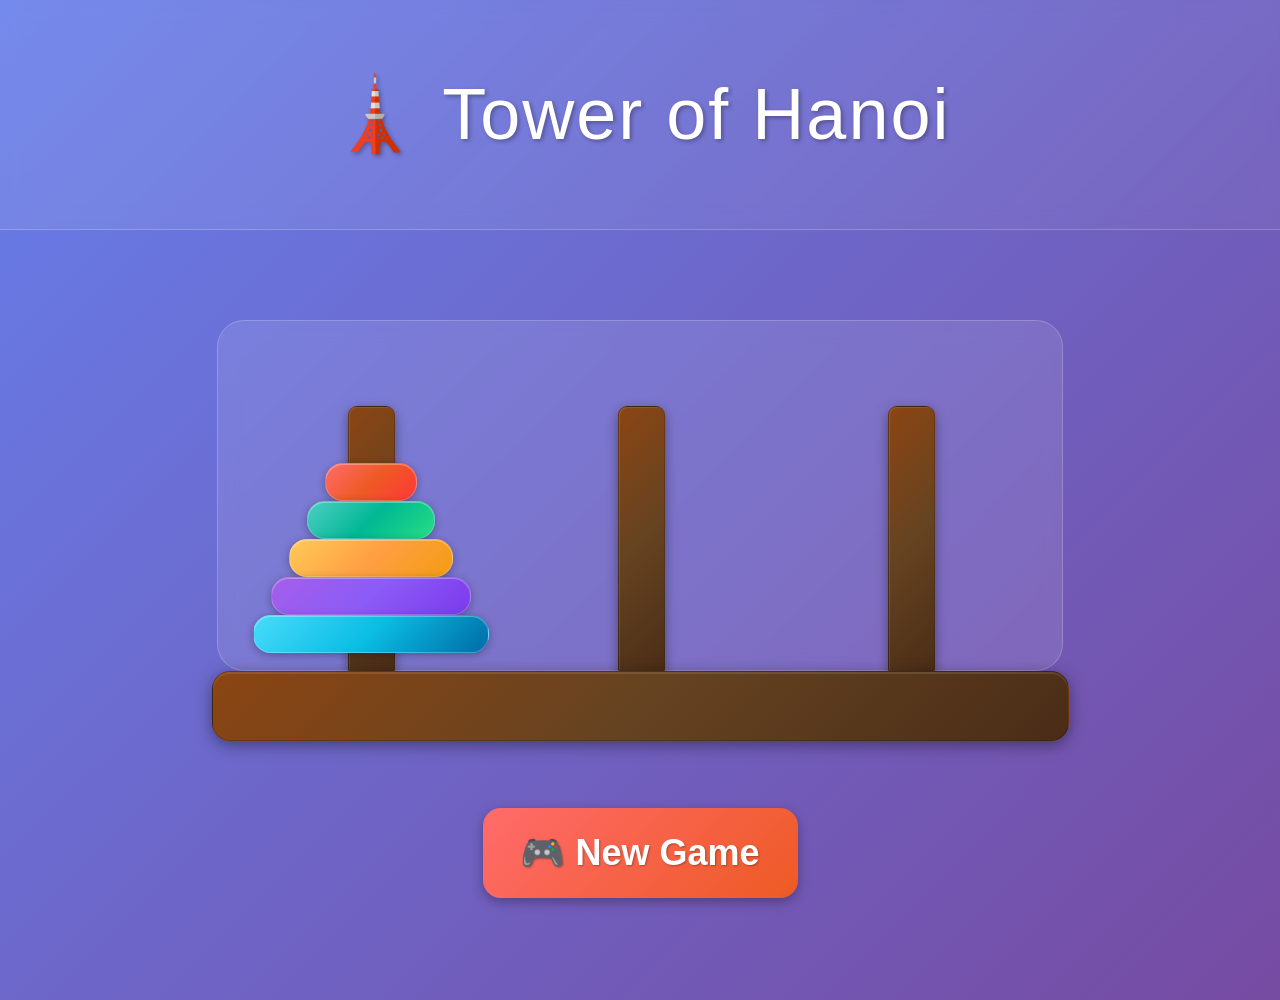
<file: Modern_tower_hanoi.html>
<!DOCTYPE HTML PUBLIC "-//W3C//DTD HTML 4.0 Transitional//EN">

<html>
<head>
	<title>Tower of Hanoi</title>
    <style>
        /* Controls/Logic */
        label,
        input {
            position: absolute;
            top: -10vmin;
            margin: 0;
            border: 0;
            padding: 0;
            width: 30vmin;
            height: 52.5vmin;
            cursor: pointer;
            opacity: 0;
            pointer-events: none;
            -webkit-tap-highlight-color: transparent;
        }
        input:nth-child(6n + 2),
        input:checked + input + input + label {
            left: 0;
        }
        input:nth-child(6n + 3),
        input:checked + input + label {
            left: 30vmin;
        }
        input:nth-child(6n + 4),
        input:checked + label {
            left: 60vmin;
        }

        label,
        input:hover,
        input[readonly]:focus + input,
        input[readonly]:focus + input + input,
        input[readonly]:focus + input + input + input {
            pointer-events: initial;
        }
        input[readonly],
        input:nth-child(6n + 2):checked ~ input:nth-child(6n + 2),
        input:nth-child(6n + 3):checked ~ input:nth-child(6n + 3),
        input:nth-child(6n + 4):checked ~ input:nth-child(6n + 4) {
            pointer-events: none;
        }

        #one ~ input,
        #one ~ label {
            z-index: 6;
        }
        #two ~ input,
        #two ~ label {
            z-index: 5;
        }
        #three ~ input,
        #three ~ label {
            z-index: 4;
        }
        #four ~ input,
        #four ~ label {
            z-index: 3;
        }
        #five ~ input,
        #five ~ label {
            z-index: 2;
        }

        input#zero {
            z-index: 7;
        }
        input#zero:focus {
            pointer-events: none;
        }
        input[readonly]:focus + input:checked ~ #zero {
            left: 0;
            pointer-events: initial;
        }
        input[readonly]:focus + input + input:checked ~ #zero {
            left: 30vmin;
            pointer-events: initial;
        }
        input[readonly]:focus + input + input + input:checked ~ #zero {
            left: 60vmin;
            pointer-events: initial;
        }

        /* Discs */
        .discs {
            position: relative;
            display: flex;
            flex-flow: column wrap;
            justify-content: flex-end;
            margin: 10vmin auto 0;
            width: 90vmin;
            height: 35vmin;
        }

        .disc {
            z-index: 1;
            border-radius: 2vmin;
            height: 4vmin;
            pointer-events: none;
            transition: order 0.3s step-end, transform 0.2s ease;
            box-shadow: 0 2px 8px rgba(0, 0, 0, 0.3), inset 0 1px 0 rgba(255, 255, 255, 0.3);
            border: 1px solid rgba(255, 255, 255, 0.2);
        }
        
        .disc:hover {
            transform: scale(1.02);
        }
        
        input:checked + input + input + label + .disc {
            order: 3;
        }
        input:checked + input + label + .disc {
            order: 6;
        }
        input:checked + label + .disc {
            order: 9;
        }

        input:focus + input:checked + input + input + label + .disc {
            order: 1;
            transition: order 0s;
            animation: float 2s ease-in-out infinite alternate;
        }
        input:focus + input + input:checked + input + label + .disc {
            order: 4;
            transition: order 0s;
            animation: float 2s ease-in-out infinite alternate;
        }
        input:focus + input + input + input:checked + label + .disc {
            order: 7;
            transition: order 0s;
            animation: float 2s ease-in-out infinite alternate;
        }
        @keyframes float {
            0% {
                transform: translateY(0);
                box-shadow: 0 2px 8px rgba(0, 0, 0, 0.3), inset 0 1px 0 rgba(255, 255, 255, 0.3);
            }
            50% {
                transform: translateY(-2vmin);
                box-shadow: 0 6px 20px rgba(0, 0, 0, 0.4), inset 0 1px 0 rgba(255, 255, 255, 0.5);
            }
            100% {
                transform: translateY(0);
                box-shadow: 0 2px 8px rgba(0, 0, 0, 0.3), inset 0 1px 0 rgba(255, 255, 255, 0.3);
            }
        }

        input:focus + input:hover + input + input + label + .disc,
        input + input:active + input + input + label + .disc {
            order: 1;
        }
        input:focus + input + input:hover + input + label + .disc,
        input + input + input:active + input + label + .disc {
            order: 4;
        }
        input:focus + input + input + input:hover + label + .disc,
        input + input + input + input:active + label + .disc {
            order: 7;
        }

        .one {
            margin: 0 10vmin;
            width: 10vmin;
            background: linear-gradient(135deg, #ff6b6b, #ee5a24, #ff3838);
        }
        .two {
            margin: 0 8vmin;
            width: 14vmin;
            background: linear-gradient(135deg, #4ecdc4, #00b894, #26de81);
        }
        .three {
            margin: 0 6vmin;
            width: 18vmin;
            background: linear-gradient(135deg, #feca57, #ff9f43, #f39c12);
        }
        .four {
            margin: 0 4vmin;
            width: 22vmin;
            background: linear-gradient(135deg, #a55eea, #8b5cf6, #7c3aed);
        }
        .five {
            margin: 0 2vmin;
            width: 26vmin;
            background: linear-gradient(135deg, #48dbfb, #0abde3, #006ba6);
        }

        /* Spacers/Separators */
        .spacer {
            width: 30vmin;
            height: 1px;
            flex-grow: 0;
            pointer-events: none;
            transition: flex 0.3s;
        }
        .separator {
            width: 0;
            height: 100%;
        }
        .a {
            order: 2;
        }
        .ab {
            order: 3;
        }
        .b {
            order: 5;
        }
        .bc {
            order: 6;
        }
        .c {
            order: 8;
        }

        input[readonly]:focus + input:hover ~ .a,
        input[readonly]:focus + input + input:hover ~ .b,
        input[readonly]:focus + input + input + input:hover ~ .c {
            transition: flex 0s;
            flex-grow: 1;
        }
        input[readonly]:focus + input:checked ~ .a,
        input[readonly]:focus + input + input:checked ~ .b,
        input[readonly]:focus + input + input + input:checked ~ .c {
            flex-grow: 1;
        }

        /* Winning */
        .win {
            z-index: 7;
            position: absolute;
            left: 0;
            right: 0;
            top: -10vmin;
            bottom: -7.5vmin;
            color: #fff;
            font-family: 'Segoe UI', 'Arial', sans-serif;
            font-size: 8vmin;
            font-weight: bold;
            line-height: 17.5vmin;
            text-align: center;
            text-shadow: 2px 2px 4px rgba(0, 0, 0, 0.8);
            opacity: 0;
            pointer-events: none;
            transition: opacity 0.5s;
            background: linear-gradient(45deg, rgba(255, 215, 0, 0.9), rgba(255, 165, 0, 0.9));
            border-radius: 2vmin;
            backdrop-filter: blur(10px);
            animation: celebrate 2s ease-in-out infinite;
        }
        
        @keyframes celebrate {
            0%, 100% { transform: scale(1); }
            50% { transform: scale(1.05); }
        }
        
        input:nth-child(6n + 4):checked ~ input:nth-child(6n + 4):checked ~ input:nth-child(6n + 4):checked ~ input:nth-child(6n + 4):checked ~ input:nth-child(6n + 4):checked ~ .win {
            opacity: 1;
            pointer-events: initial;
        }

        /* Everything Else */
        body {
            margin: 0;
            background: linear-gradient(135deg, #667eea 0%, #764ba2 100%);
            min-height: 100vh;
            font-family: 'Segoe UI', 'Arial', sans-serif;
        }

        h1 {
            margin: 0;
            padding: 8vmin 5vmin;
            color: #fff;
            font-family: 'Segoe UI', 'Arial', sans-serif;
            font-size: 8vmin;
            font-weight: 300;
            text-align: center;
            text-shadow: 2px 2px 4px rgba(0, 0, 0, 0.3);
            background: linear-gradient(135deg, rgba(255, 255, 255, 0.1), rgba(255, 255, 255, 0.05));
            backdrop-filter: blur(10px);
            border-bottom: 1px solid rgba(255, 255, 255, 0.2);
            letter-spacing: 2px;
        }

        form {
            text-align: center;
            padding: 2vmin;
        }

        .tower {
            position: absolute;
            top: 7.5vmin;
            border-radius: 1vmin;
            width: 5vmin;
            height: 30vmin;
            background: linear-gradient(135deg, #8b4513, #654321, #4a2c17);
            box-shadow: 0 4px 12px rgba(0, 0, 0, 0.4), inset 1px 1px 0 rgba(255, 255, 255, 0.1);
            border: 1px solid rgba(0, 0, 0, 0.2);
        }
        .a {
            left: 12.5vmin;
        }
        .b {
            left: 42.5vmin;
        }
        .c {
            left: 72.5vmin;
        }

        .bottom {
            position: relative;
            display: block;
            margin: 2vmin auto 0;
            border-radius: 2vmin;
            width: 95vmin;
            height: 7.5vmin;
            background: linear-gradient(135deg, #8b4513, #654321, #4a2c17);
            box-shadow: 0 4px 16px rgba(0, 0, 0, 0.4), inset 0 2px 0 rgba(255, 255, 255, 0.1);
            border: 1px solid rgba(0, 0, 0, 0.2);
        }

        button {
            margin: 7.5vmin auto;
            border: none;
            border-radius: 2vmin;
            width: 35vmin;
            height: 10vmin;
            font-size: 4vmin;
            font-weight: 600;
            color: #fff;
            background: linear-gradient(135deg, #ff6b6b, #ee5a24);
            outline: none;
            cursor: pointer;
            transition: all 0.3s ease;
            box-shadow: 0 4px 12px rgba(0, 0, 0, 0.3);
            text-shadow: 1px 1px 2px rgba(0, 0, 0, 0.3);
            font-family: 'Segoe UI', 'Arial', sans-serif;
        }
        button:hover {
            background: linear-gradient(135deg, #ff5252, #d84315);
            transform: translateY(-2px);
            box-shadow: 0 6px 16px rgba(0, 0, 0, 0.4);
        }
        button:active {
            transform: translateY(0);
            box-shadow: 0 2px 8px rgba(0, 0, 0, 0.3);
        }

        /* Add glassmorphism effect to game area */
        .discs::before {
            content: '';
            position: absolute;
            top: -2vmin;
            left: -2vmin;
            right: -2vmin;
            bottom: -2vmin;
            background: rgba(255, 255, 255, 0.1);
            backdrop-filter: blur(10px);
            border-radius: 3vmin;
            border: 1px solid rgba(255, 255, 255, 0.2);
            z-index: -1;
        }
    </style>
</head>

<body>

<h1>🗼 Tower of Hanoi</h1>
<form>
    <div class="discs">
        <input id="one" type="text" tabindex="-1" readonly>
        <input name="one" type="radio" tabindex="-1" checked>
        <input name="one" type="radio" tabindex="-1">
        <input name="one" type="radio" tabindex="-1">
        <label for="one"></label>
        <div class="disc one"></div>

        <input id="two" type="text" tabindex="-1" readonly>
        <input name="two" type="radio" tabindex="-1" checked>
        <input name="two" type="radio" tabindex="-1">
        <input name="two" type="radio" tabindex="-1">
        <label for="two"></label>
        <div class="disc two"></div>

        <input id="three" type="text" tabindex="-1" readonly>
        <input name="three" type="radio" tabindex="-1" checked>
        <input name="three" type="radio" tabindex="-1">
        <input name="three" type="radio" tabindex="-1">
        <label for="three"></label>
        <div class="disc three"></div>

        <input id="four" type="text" tabindex="-1" readonly>
        <input name="four" type="radio" tabindex="-1" checked>
        <input name="four" type="radio" tabindex="-1">
        <input name="four" type="radio" tabindex="-1">
        <label for="four"></label>
        <div class="disc four"></div>

        <input id="five" type="text" tabindex="-1" readonly>
        <input name="five" type="radio" tabindex="-1" checked>
        <input name="five" type="radio" tabindex="-1">
        <input name="five" type="radio" tabindex="-1">
        <label for="five"></label>
        <div class="disc five"></div>

        <input id="zero" type="text" tabindex="-1" readonly>

        <div class="spacer a"></div>
        <div class="separator ab"></div>
        <div class="spacer b"></div>
        <div class="separator bc"></div>
        <div class="spacer c"></div>

        <div class="tower a"></div>
        <div class="tower b"></div>
        <div class="tower c"></div>

        <div class="win">🎉 You Win! 🎉</div>
    </div>
    <div class="bottom"></div>
    <button type="reset">🎮 New Game</button>
</form>

</body>
</html>
</file>
